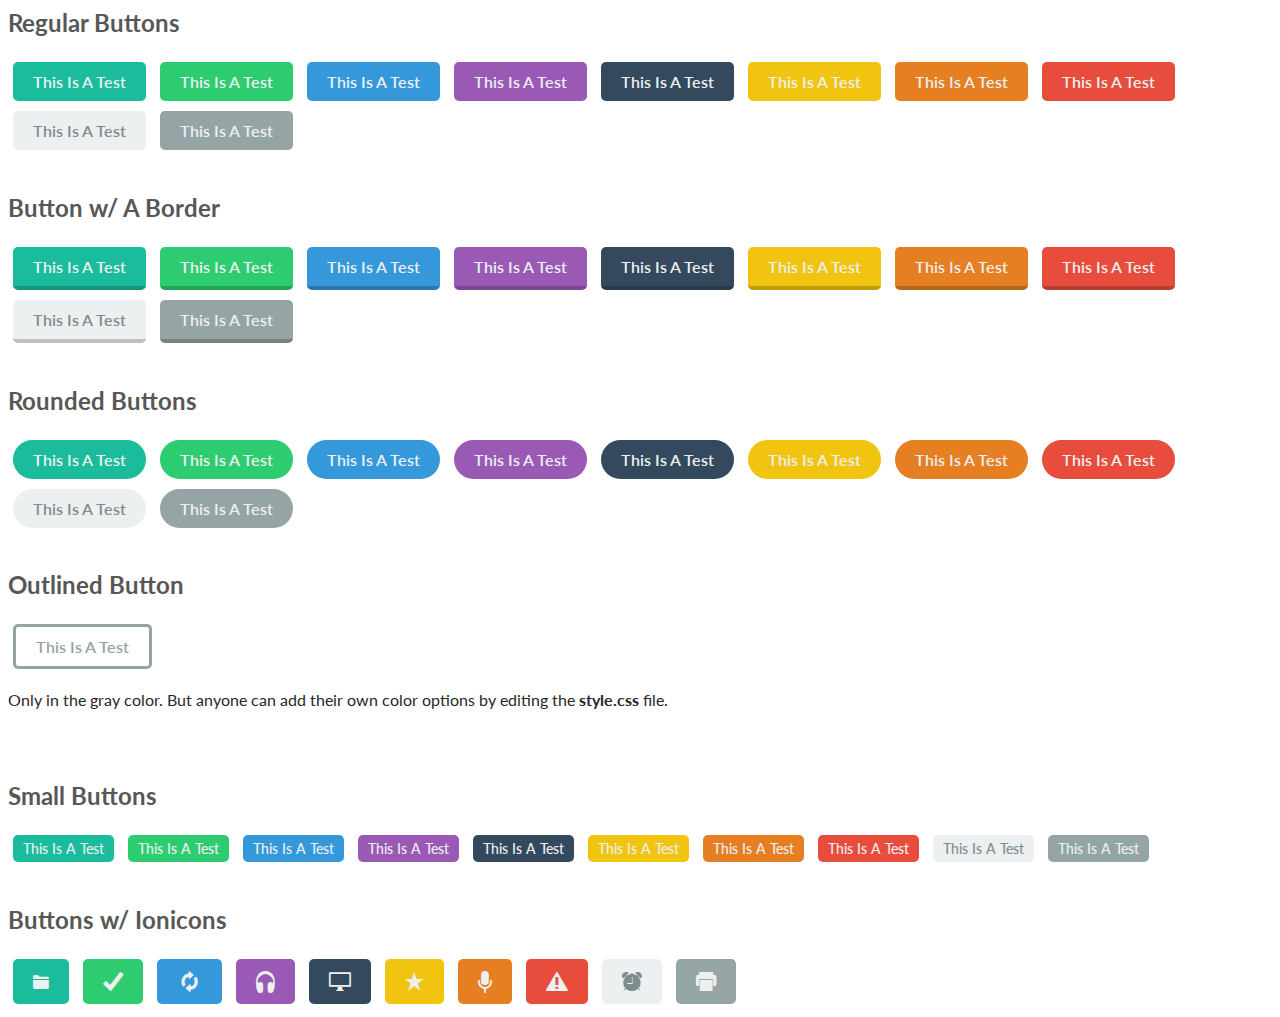
<file: example.html>
<html>
<head>

<link rel="stylesheet" type="text/css" href="style.css">
<link rel="stylesheet" type="text/css" href="ionicons/css/ionicons.css">

</head>

<style type="text/css">

@import url(http://fonts.googleapis.com/css?family=Lato:100,300,400,700);

h2 {
	font-family: 'Lato', sans-serif;
	color: #575757;
}

p {
	font-family: 'Lato', sans-serif;
	color: #282828;
}

</style>

<body>

<h2>Regular Buttons</h2>
<a href="#" class="btn btn-sea-green">This Is A Test</a>
<a href="#" class="btn btn-green">This Is A Test</a>
<a href="#" class="btn btn-blue">This Is A Test</a>
<a href="#" class="btn btn-purple">This Is A Test</a>
<a href="#" class="btn btn-navy">This Is A Test</a>
<a href="#" class="btn btn-yellow">This Is A Test</a>
<a href="#" class="btn btn-orange">This Is A Test</a>
<a href="#" class="btn btn-red">This Is A Test</a>
<a href="#" class="btn btn-white">This Is A Test</a>
<a href="#" class="btn btn-gray">This Is A Test</a>

<br>
<br>

<h2>Button w/ A Border</h2>
<a href="#" class="btn btn-border btn-sea-green">This Is A Test</a>
<a href="#" class="btn btn-border btn-green">This Is A Test</a>
<a href="#" class="btn btn-border btn-blue">This Is A Test</a>
<a href="#" class="btn btn-border btn-purple">This Is A Test</a>
<a href="#" class="btn btn-border btn-navy">This Is A Test</a>
<a href="#" class="btn btn-border btn-yellow">This Is A Test</a>
<a href="#" class="btn btn-border btn-orange">This Is A Test</a>
<a href="#" class="btn btn-border btn-red">This Is A Test</a>
<a href="#" class="btn btn-border btn-white">This Is A Test</a>
<a href="#" class="btn btn-border btn-gray">This Is A Test</a>

<br>
<br>

<h2>Rounded Buttons</h2>
<a href="#" class="btn btn-rnd btn-sea-green">This Is A Test</a>
<a href="#" class="btn btn-rnd btn-green">This Is A Test</a>
<a href="#" class="btn btn-rnd btn-blue">This Is A Test</a>
<a href="#" class="btn btn-rnd btn-purple">This Is A Test</a>
<a href="#" class="btn btn-rnd btn-navy">This Is A Test</a>
<a href="#" class="btn btn-rnd btn-yellow">This Is A Test</a>
<a href="#" class="btn btn-rnd btn-orange">This Is A Test</a>
<a href="#" class="btn btn-rnd btn-red">This Is A Test</a>
<a href="#" class="btn btn-rnd btn-white">This Is A Test</a>
<a href="#" class="btn btn-rnd btn-gray">This Is A Test</a>

<br>
<br>

<h2>Outlined Button</h2>
<a href="#" class="btn btn-outline">This Is A Test</a>
<p>Only in the gray color. But anyone can add their own color options by editing the <b>style.css</b> file.</p>

<br>
<br>

<h2>Small Buttons</h2>
<a href="#" class="btn btn-small btn-sea-green">This Is A Test</a>
<a href="#" class="btn btn-small btn-green">This Is A Test</a>
<a href="#" class="btn btn-small btn-blue">This Is A Test</a>
<a href="#" class="btn btn-small btn-purple">This Is A Test</a>
<a href="#" class="btn btn-small btn-navy">This Is A Test</a>
<a href="#" class="btn btn-small btn-yellow">This Is A Test</a>
<a href="#" class="btn btn-small btn-orange">This Is A Test</a>
<a href="#" class="btn btn-small btn-red">This Is A Test</a>
<a href="#" class="btn btn-small btn-white">This Is A Test</a>
<a href="#" class="btn btn-small btn-gray">This Is A Test</a>


<br>
<br>

<h2>Buttons w/ Ionicons</h2>
<a href="#" class="btn btn-icon btn-sea-green"><span class="icon ion-ios7-folder"></span></a>
<a href="#" class="btn btn-icon btn-green"><span class="icon ion-checkmark"></span></a>
<a href="#" class="btn btn-icon btn-blue"><span class="icon ion-looping"></span></a>
<a href="#" class="btn btn-icon btn-purple"><span class="icon ion-headphone"></span></a>
<a href="#" class="btn btn-icon btn-navy"><span class="icon ion-monitor"></span></a>
<a href="#" class="btn btn-icon btn-yellow"><span class="icon ion-star"></span></a>
<a href="#" class="btn btn-icon btn-orange"><span class="icon ion-mic-a"></span></a>
<a href="#" class="btn btn-icon btn-red"><span class="icon ion-alert-circled"></span></a>
<a href="#" class="btn btn-icon btn-white"><span class="icon ion-ios7-alarm"></span></a>
<a href="#" class="btn btn-icon btn-gray"><span class="icon ion-ios7-printer"></span></a>


</body>

</html>
</file>
<file: style.css>
@import url(http://fonts.googleapis.com/css?family=Lato:100,300,400,700);

.btn {
	display: inline-block;
	padding-top: 10px;
	padding-bottom: 10px;
	padding-left: 20px;
	padding-right: 20px;
	margin: 5px;
	text-align: center;
	font-family: 'Lato', sans-serif;
	font-size: 16px;
	border-radius: 5px;
	text-decoration: none;
	font-weight: 600;
	 -webkit-transition: all ease-in-out .25s;
    -moz-transition: all ease-in-out .25s;
    -o-transition: all ease-in-out .25s;
    transition: all ease-in-out .25s;
}

.btn-rnd {
	border-radius: 20px;
}

.btn-border {
	border-bottom: 4px solid rgba(0, 0, 0, 0.2)
}

.btn-small {
	padding-top: 5px;
	padding-bottom: 5px;
	padding-left: 10px;
	padding-right: 10px;
	font-size: 14px;
	font-weight: 500;
}

.btn-outline {
	background-color: rgba(0, 0, 0, 0);
	border: 3px solid #95a5a6;
	color: #95a5a6;
}

.btn-outline:hover {
	border: 3px solid #7f8c8d;
	color: #ecf0f1;
	background-color: #7f8c8d;
}

.btn-icon {
	font-size: 25px;
}

/* SEA GREEN */

.btn-sea-green {
	background-color: #1abc9c;
	color: #ecf0f1;
}

.btn-sea-green:hover {
	background-color: #16a085;
	color: #ecf0f1;
}

/* GREEN */

.btn-green {
	background-color: #2ecc71;
	color: #ecf0f1;
}

.btn-green:hover {
	background-color: #27ae60;
	color: #ecf0f1;
}

/* BLUE */

.btn-blue {
	background-color: #3498db;
	color: #ecf0f1;
}

.btn-blue:hover {
	background-color: #2980b9;
	color: #ecf0f1;
}

/* PURPLE */

.btn-purple {
	background-color: #9b59b6;
	color: #ecf0f1;
}

.btn-purple:hover {
	background-color: #8e44ad;
	color: #ecf0f1;
}

/* NAVY */

.btn-navy {
	background-color: #34495e;
	color: #ecf0f1;
}

.btn-navy:hover {
	background-color: #2c3e50;
	color: #ecf0f1;
}

/* YELLOW */

.btn-yellow {
	background-color: #f1c40f;
	color: #ecf0f1;
}

.btn-yellow:hover {
	background-color: #f39c12;
	color: #ecf0f1;
}

/* ORANGE */

.btn-orange {
	background-color: #e67e22;
	color: #ecf0f1;
}

.btn-orange:hover {
	background-color: #d35400;
	color: #ecf0f1;
}

/* RED */

.btn-red {
	background-color: #e74c3c;
	color: #ecf0f1;
}

.btn-red:hover {
	background-color: #c0392b;
	color: #ecf0f1;
}

/* WHITE */

.btn-white {
	background-color: #ecf0f1;
	color: #7f8c8d;
}

.btn-white:hover {
	background-color: #bdc3c7;
	color: #ecf0f1;
}

/* GRAY */

.btn-gray {
	background-color: #95a5a6;
	color: #ecf0f1;
}

.btn-gray:hover {
	background-color: #7f8c8d;
	color: #ecf0f1;
}
</file>
